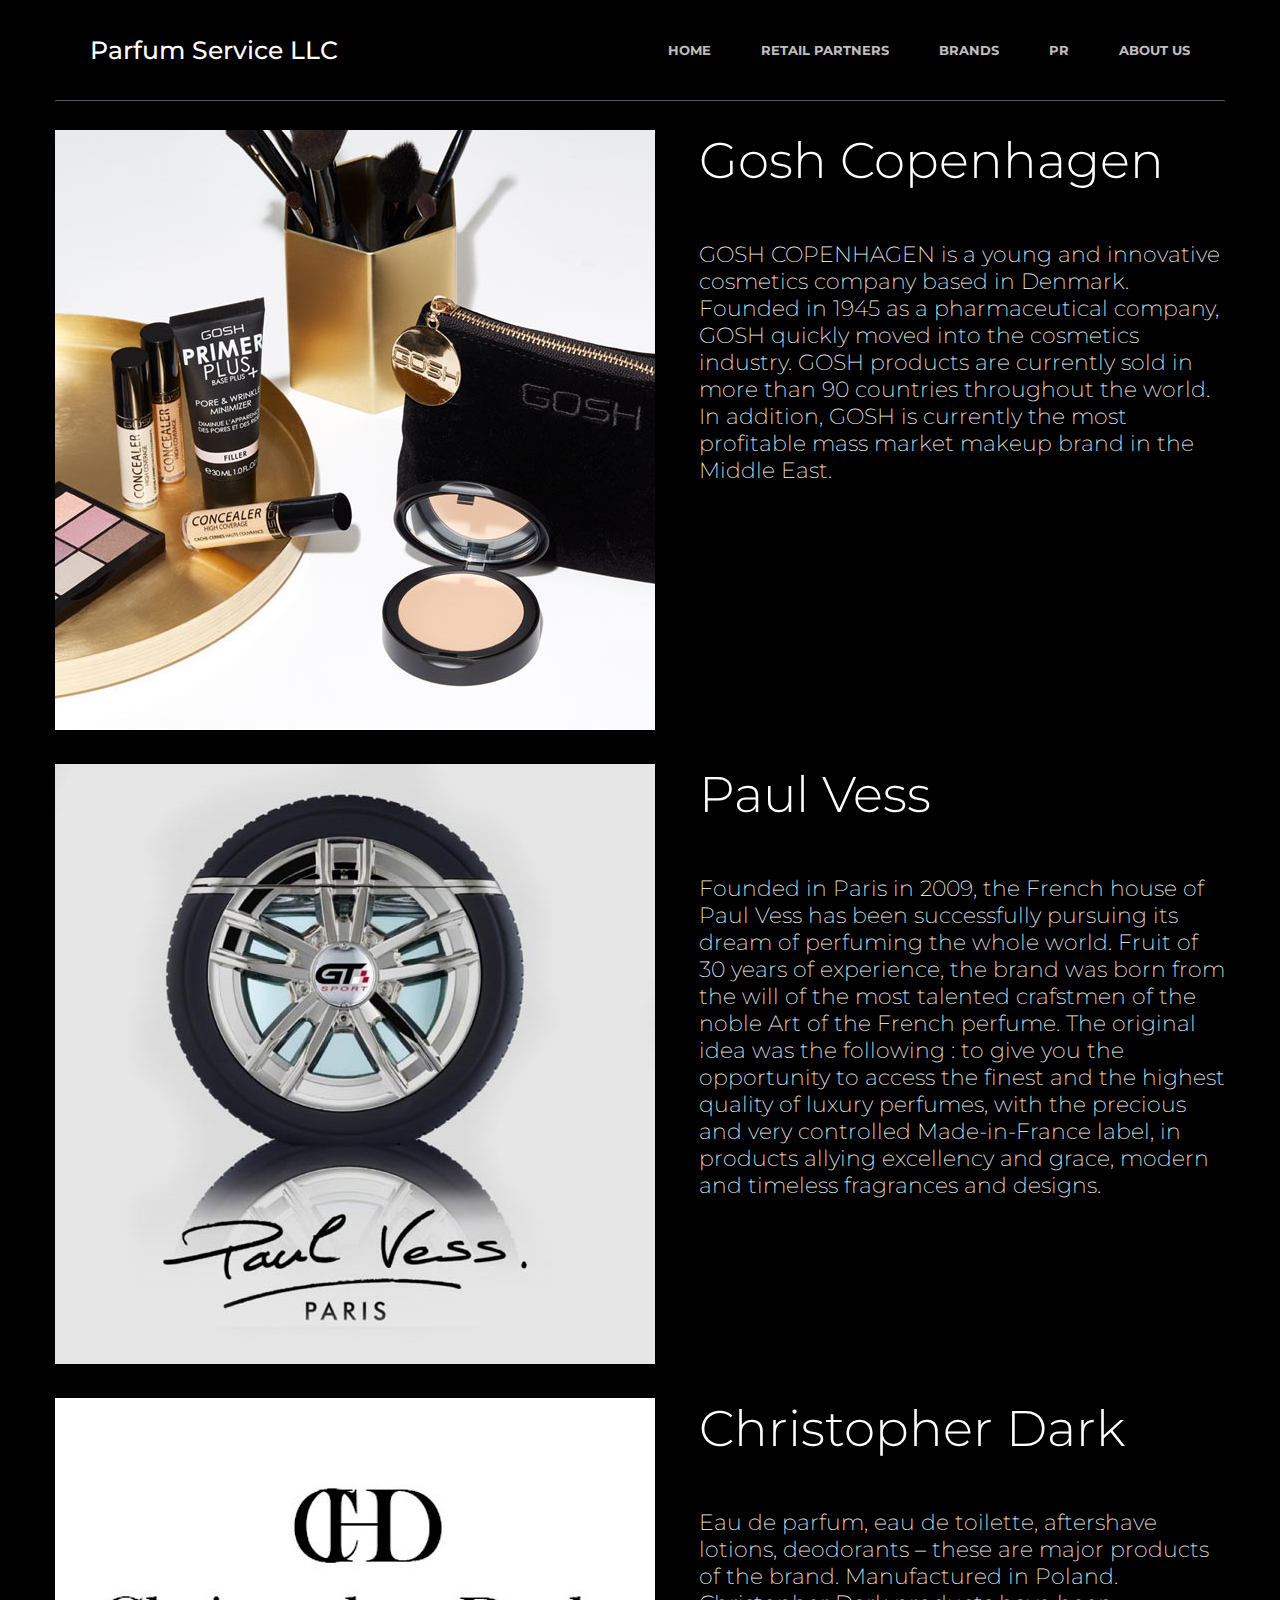
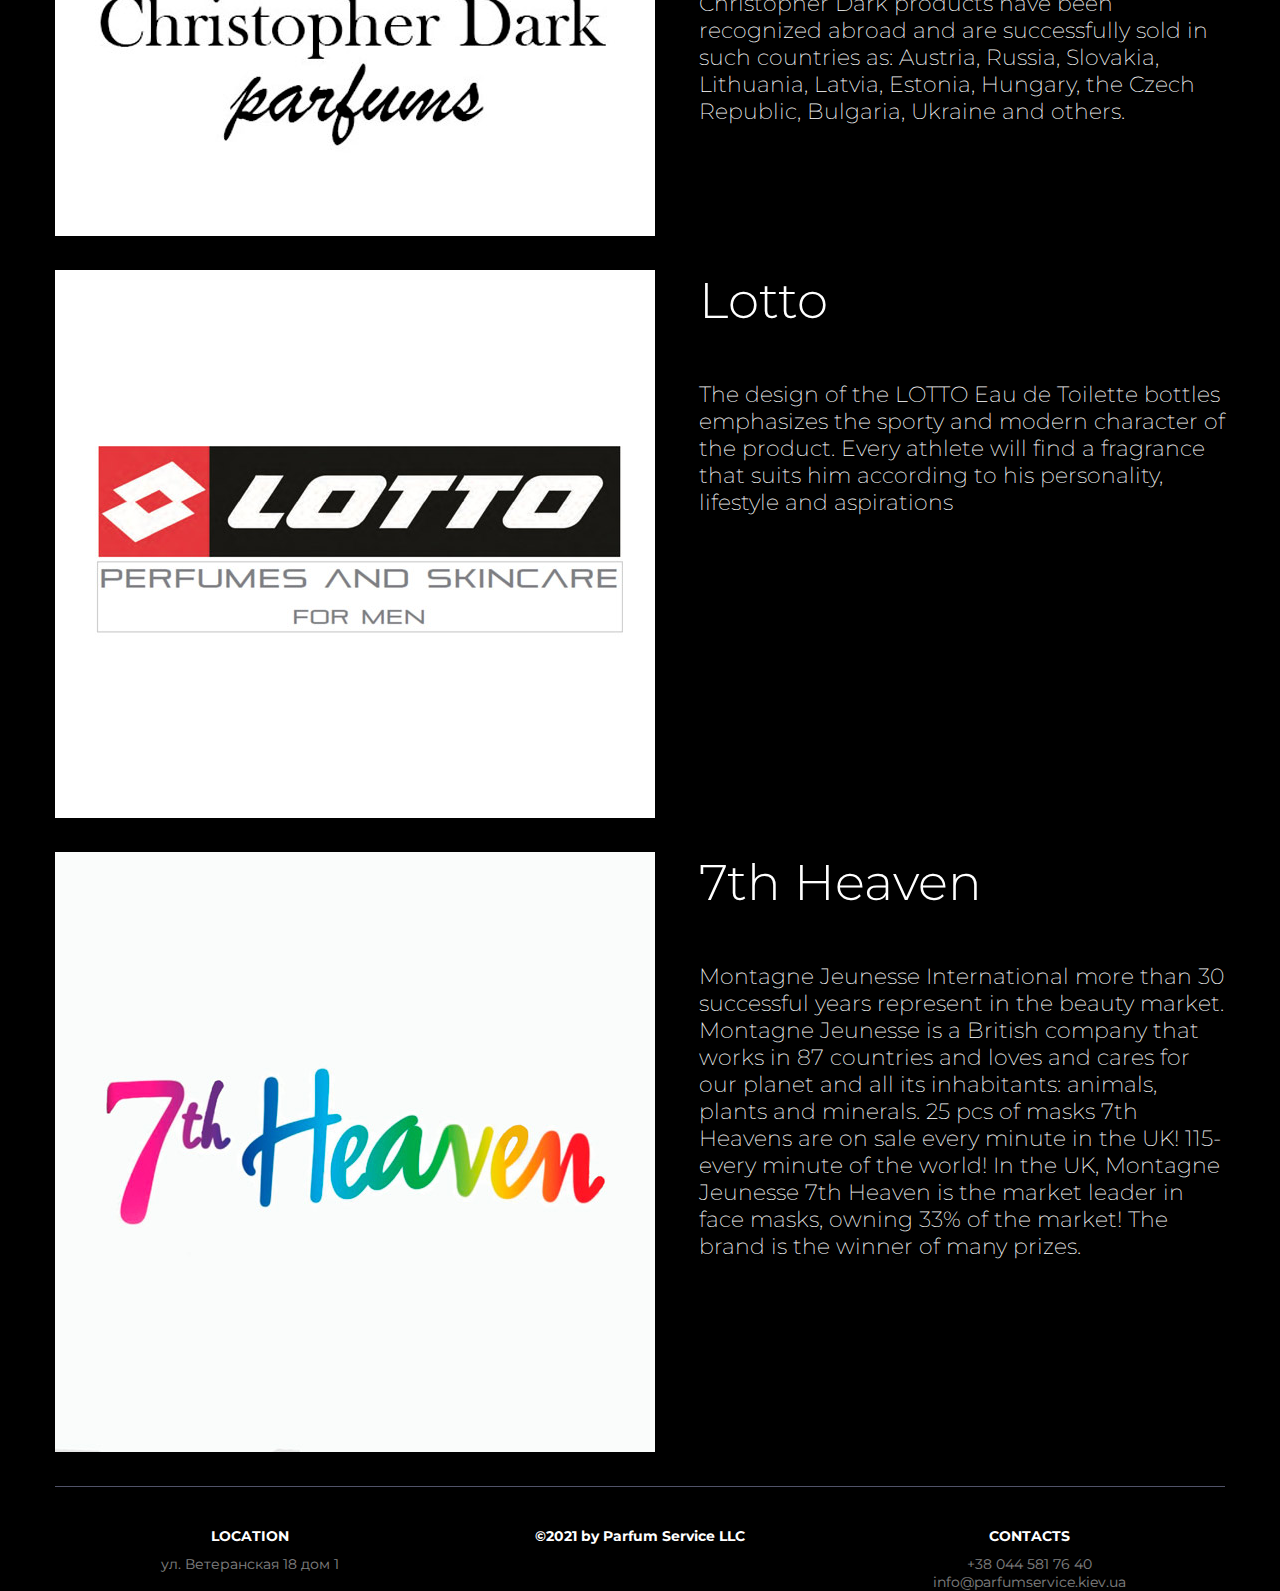
<file: brands.html>
<!DOCTYPE html>
<html lang="en">

<head>
    <meta charset="utf-8">
    <link rel="stylesheet" href="brands.css">
    <link href="https://fonts.googleapis.com/css2?family=Montserrat:wght@100;200;300;400;500;600;700&display=swap" rel="stylesheet">
    <title>Gosh</title>
</head>

<body>
    <header class="header">
        <div class="container">
            <div class="header__inner">
                <div class="header__logo">
                    <div class="logo">Parfum Service LLC</div>
                </div>
                <nav class="nav">
                    <a class="nav__link" href="D:\parfumservice-site\site — оригинал\index.html">Home</a>
                    <a class="nav__link" href="D:\parfumservice-site\site — оригинал\retail.html">Retail Partners</a>
                    <a class="nav__link" href="D:\parfumservice-site\site — оригинал\brands.html">Brands</a>
                    <a class="nav__link" href="D:\parfumservice-site\site — оригинал\pr.html">PR</a>
                    <a class="nav__link" href="D:\parfumservice-site\site — оригинал\about.html">About us</a>
                </nav>
            </div>
        </div>
    </header>
    <div class="intro">
        <div class="container">
            <div class="intro__inner">
                <div class="image">
                    <img src="brands/gosh.jpg" alt="gosh">
                </div>
                <div class="title">
                    <h1 class="name">Gosh Copenhagen</h1>
                    <div class="describe">GOSH COPENHAGEN is a young and innovative cosmetics company based in Denmark. Founded in 1945 as a pharmaceutical company, GOSH quickly moved into the cosmetics industry. GOSH products are currently sold in more than 90 countries throughout the world. In addition, GOSH is currently the most profitable mass market makeup brand in the Middle East.</div>
                </div>
                <div class="image">
                    <img src="brands/paulvess.jpg" alt="paulvess">
                </div>
                <div class="title">
                    <h1 class="name">Paul Vess</h1>
                    <div class="describe">Founded in Paris in 2009, the French house of Paul Vess has been successfully pursuing its dream of perfuming the whole world. Fruit of 30 years of experience, the brand was born from the will of the most talented crafstmen of the noble Art of the French perfume. The original idea was the following : to give you the opportunity to access the finest and the highest quality of luxury perfumes, with the precious and very controlled Made-in-France label, in products allying excellency and grace, modern and timeless fragrances and designs.</div>
                </div>
                <div class="image">
                    <img src="brands/christopherdark.jpg" alt="christdark">
                </div>
                <div class="title">
                    <h1 class="name">Christopher Dark</h1>
                    <div class="describe">Eau de parfum, eau de toilette, aftershave lotions, deodorants – these are major products of the brand. Manufactured in Poland. Christopher Dark products have been recognized abroad and are successfully sold in such countries as: Austria, Russia, Slovakia, Lithuania, Latvia, Estonia, Hungary, the Czech Republic, Bulgaria, Ukraine and others.</div>
                </div>
                    <div class="image">
                    <img src="brands/lotto.jpg" alt="lotto">
                </div>
                <div class="title">
                    <h1 class="name">Lotto</h1>
                    <div class="describe">The design of the LOTTO Eau de Toilette bottles emphasizes the sporty and modern character of the product.
Every athlete will find a fragrance that suits him according to his personality, lifestyle and aspirations</div>
                </div>
                                    <div class="image">
                    <img src="brands/7heaven.jpg" alt="7heaven">
                </div>
                <div class="title">
                    <h1 class="name">7th Heaven</h1>
                    <div class="describe">Montagne Jeunesse International more than 30 successful years represent in the beauty market. Montagne Jeunesse is a British company that works in 87 countries and loves and cares for our planet and all its inhabitants: animals, plants and minerals. 25 pcs of masks 7th Heavens are on sale every minute in the UK! 115-every minute of the world! In the UK, Montagne Jeunesse 7th Heaven is the market leader in face masks, owning 33% of the market! The brand is the winner of many prizes.</div>
                </div>
            </div>
        </div>



    </div> <!-- intro end-->
    
    
    <footer class="footer"> <!--footer-->

        <div class="container">

            <div class="footer__inner">
                <div class="footer_block">
                    <h4 class="footer__title">Location</h4>
                    <address class="footer__address">
                        <div>ул. Ветеранская 18 дом 1</div>
                    </address>
                </div>

                <div class="footer_block">
                    <h5 class="footer__logo">©2021 by Parfum Service LLC</h5>
                </div>

                <div class="footer_block">
                    <h4 class="footer__title">Contacts</h4>
                    <div class="footer__info">
                        <div class="info">+38 044 581 76 40</div>
                        <div class="info">info@parfumservice.kiev.ua</div>
                    </div>
                </div>

            </div>
            <!--/footer_inner/-->
        </div>
        <!--/container/-->
    </footer> <!--footer_end-->











</body>

</html>
</file>
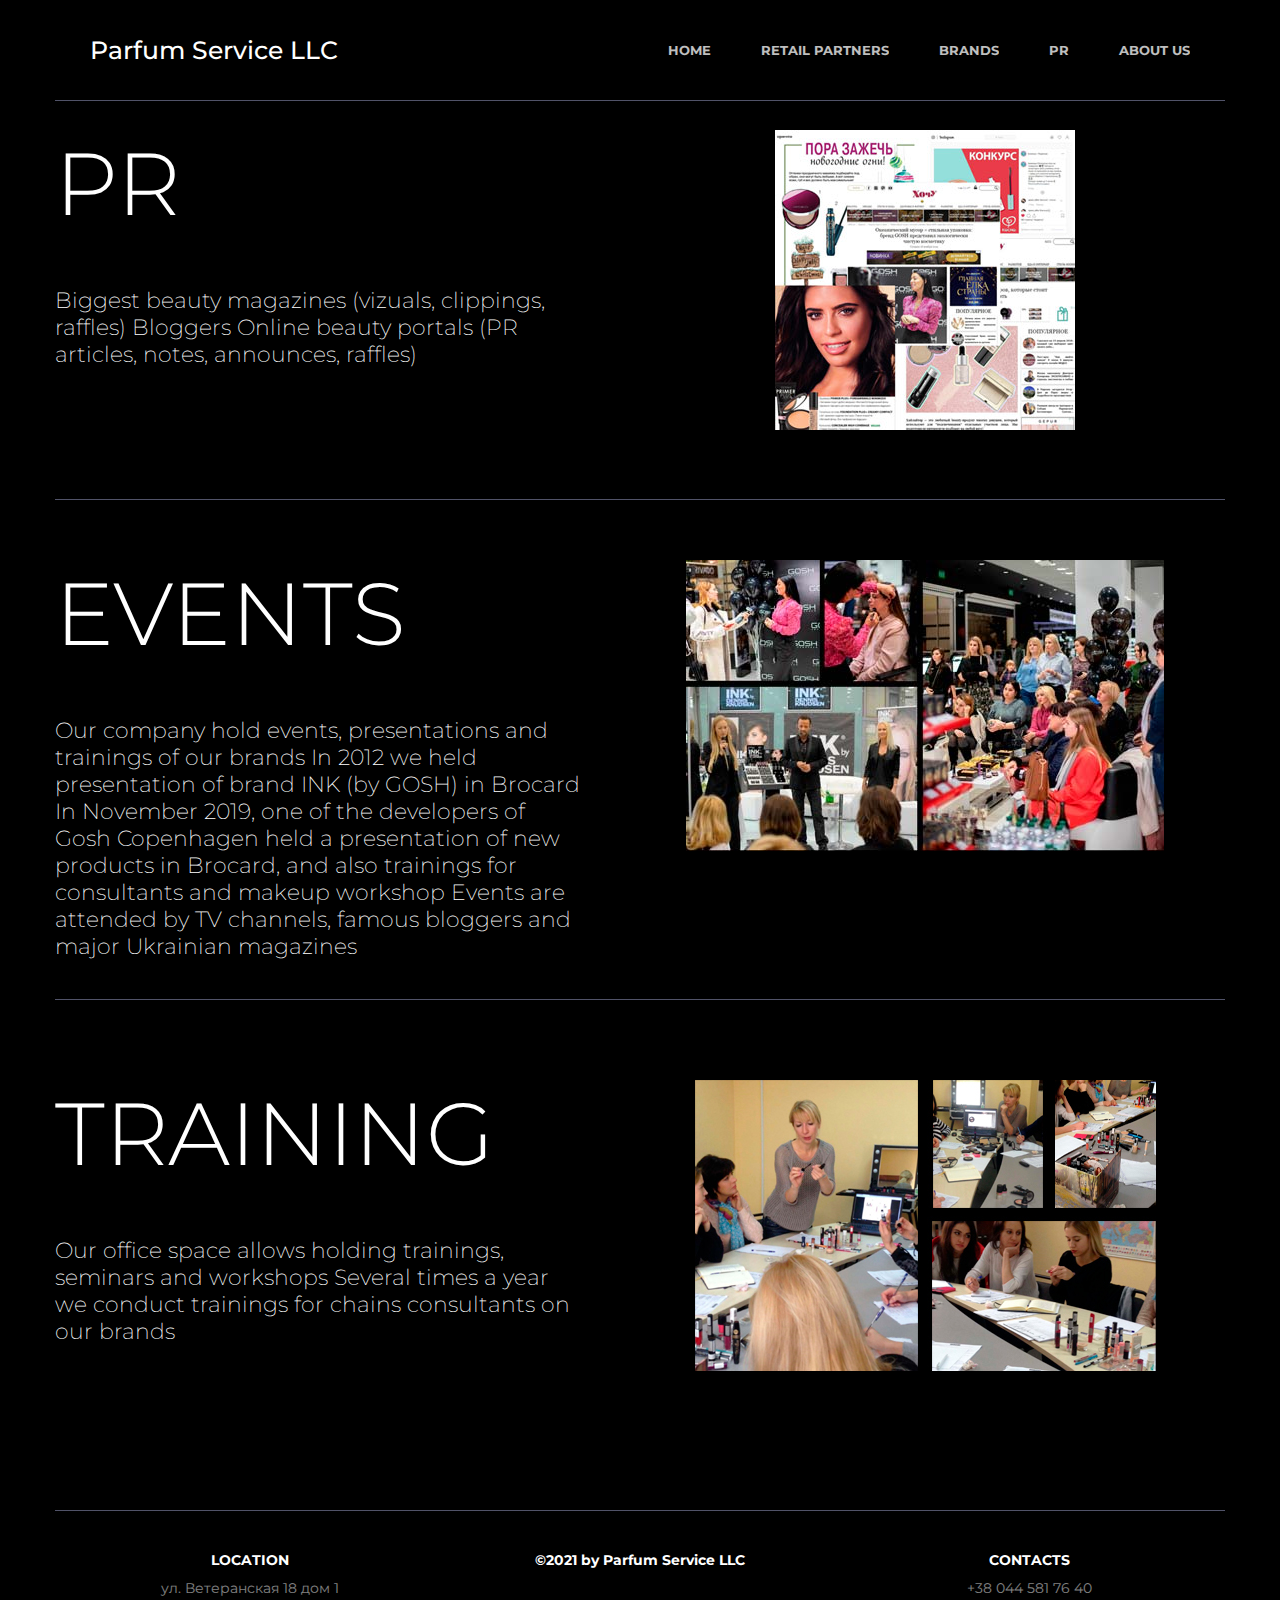
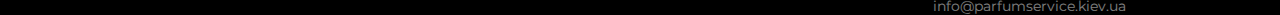
<file: pr.html>
<!DOCTYPE html>
<html lang="en">

<head>
    <meta charset="utf-8">
    <link rel="stylesheet" href="pr.css">
    <link href="https://fonts.googleapis.com/css2?family=Montserrat:wght@100;200;300;400;500;600;700&display=swap" rel="stylesheet">
    <title>Gosh</title>
</head>

<body>
    <header class="header">
        <div class="container">
            <div class="header__inner">
                <div class="header__logo">
                    <div class="logo">Parfum Service LLC</div>
                </div>
                <nav class="nav">
                    <a class="nav__link" href="C:\Users\sleo1\Desktop\site\index.html">Home</a>
                    <a class="nav__link" href="C:\Users\sleo1\Desktop\site\retail.html">Retail Partners</a>
                    <a class="nav__link" href="C:\Users\sleo1\Desktop\site\brands.html">Brands</a>
                    <a class="nav__link" href="C:\Users\sleo1\Desktop\site\pr.html">PR</a>
                    <a class="nav__link" href="C:\Users\sleo1\Desktop\site\about.html">About us</a>
                </nav>
            </div>
        </div>
    </header>
    <div class="intro">
        <div class="container">
            <div class="intro__inner">
               <div class="pr">
                <div class="image">
                    <img src="pr/pr-1.jpg" alt="pr-1">
                </div>
                <div class="title">
                    <h1 class="name">PR</h1>
                    <div class="describe">Biggest beauty magazines (vizuals, clippings, raffles) Bloggers
Online beauty portals (PR articles, notes, announces, raffles)</div>
                </div></div>
                <div class="events">
                   <div class="image">
                    <img src="pr/events.jpg" alt="events">
                </div>
                <div class="title">
                    <h1 class="name">EVENTS</h1>
                    <div class="describe">Our company hold events, presentations and trainings of our brands
In 2012 we held presentation of brand INK (by GOSH) in Brocard
In November 2019, one of the developers of Gosh Copenhagen held a presentation of new products in Brocard, and also trainings for consultants and makeup workshop
Events are attended by TV channels, famous bloggers and major Ukrainian magazines</div>
                </div></div>
                <div class="training">
                <div class="image">
                    <img src="pr/training.jpg" alt="training">
                </div>
                <div class="title">
                    <h1 class="name">TRAINING</h1>
                    <div class="describe">Our office space allows holding trainings, seminars and workshops 
Several times a year we conduct trainings for chains consultants on our brands</div>
                </div></div>
            </div>
        </div>



    </div> <!-- intro end-->
    
    
    <footer class="footer"> <!--footer-->

        <div class="container">

            <div class="footer__inner">
                <div class="footer_block">
                    <h4 class="footer__title">Location</h4>
                    <address class="footer__address">
                        <div>ул. Ветеранская 18 дом 1</div>
                    </address>
                </div>

                <div class="footer_block">
                    <h5 class="footer__logo">©2021 by Parfum Service LLC</h5>
                </div>

                <div class="footer_block">
                    <h4 class="footer__title">Contacts</h4>
                    <div class="footer__info">
                        <div class="info">+38 044 581 76 40</div>
                        <div class="info">info@parfumservice.kiev.ua</div>
                    </div>
                </div>

            </div>
            <!--/footer_inner/-->
        </div>
        <!--/container/-->
    </footer> <!--footer_end-->











</body>

</html>
</file>
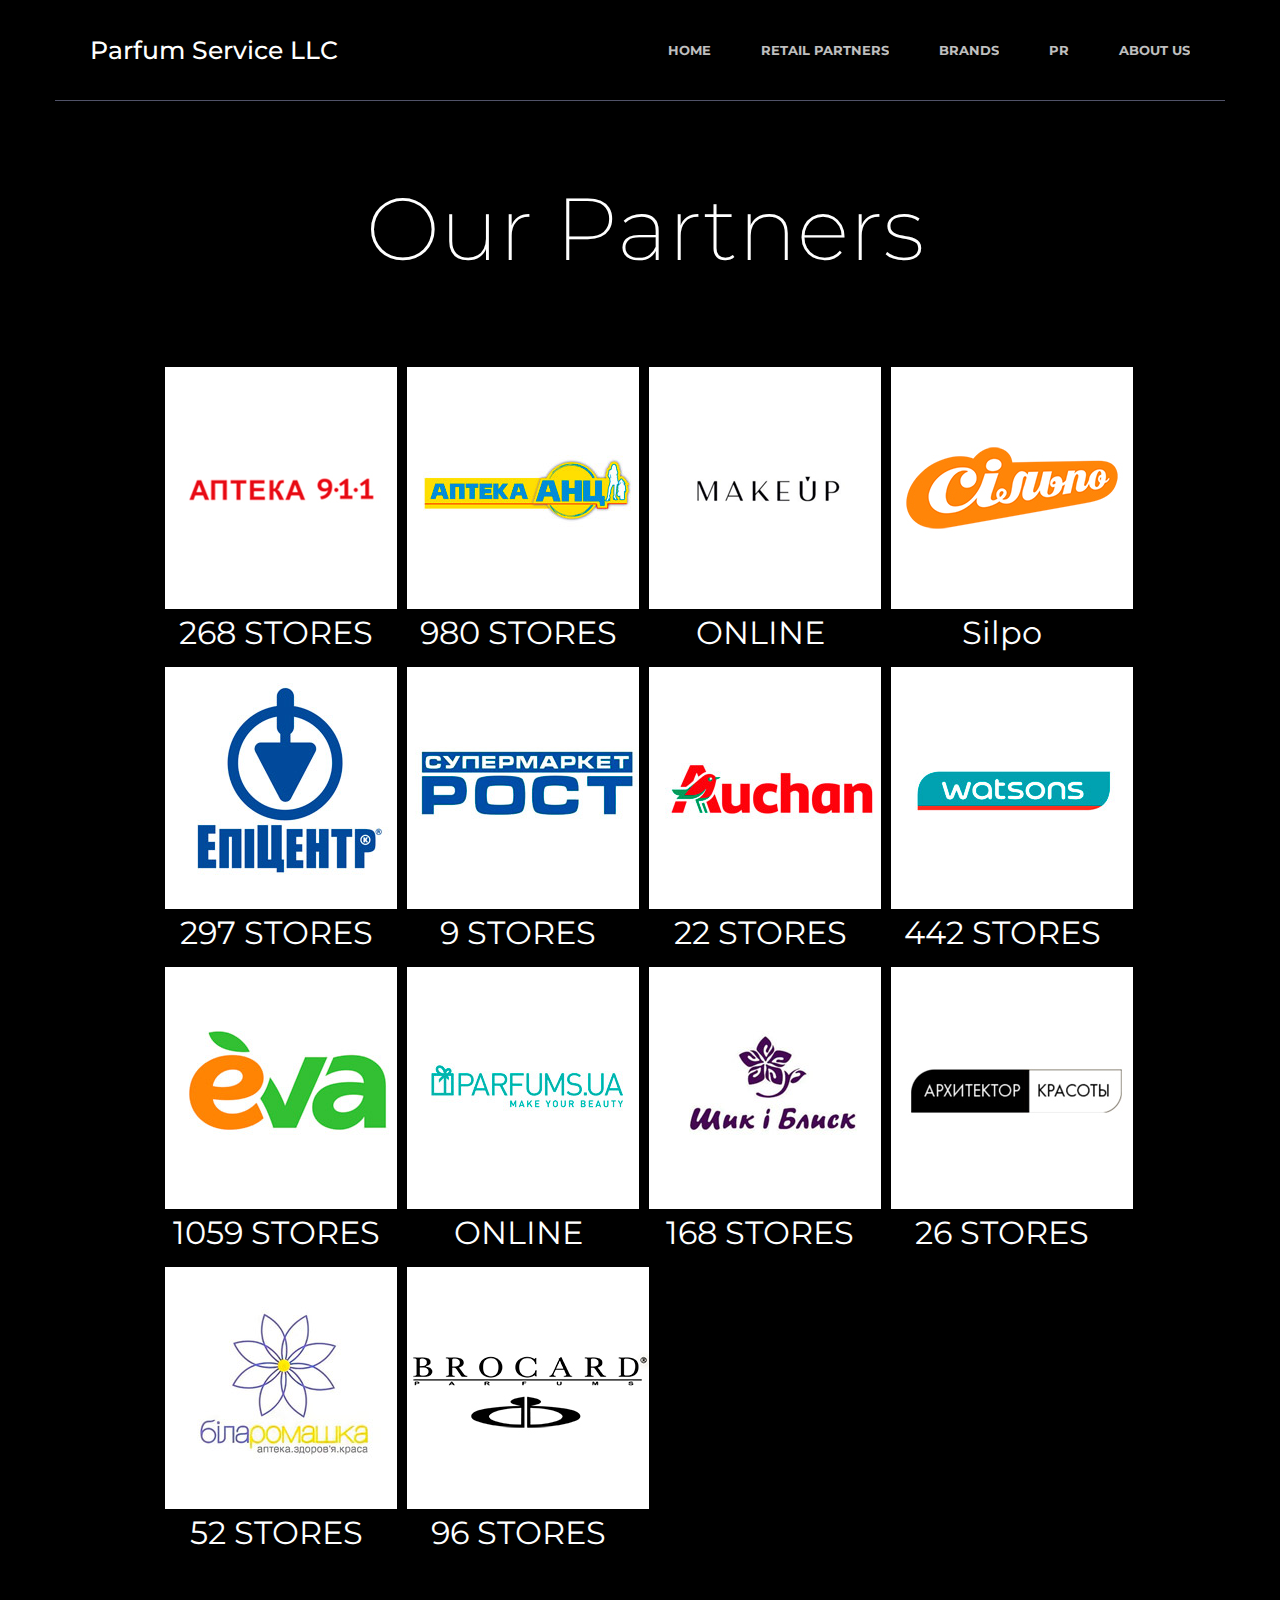
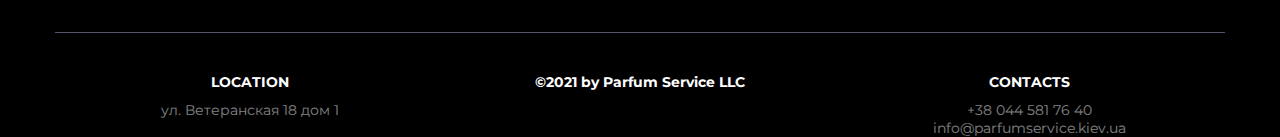
<file: retail.html>
<!doctype html>
<html>

<head>
    <meta charset="utf-8">
    <link rel="stylesheet" href="retail.css">
    <link href="https://fonts.googleapis.com/css2?family=Montserrat:wght@100;200;300;400;500;600;700&display=swap" rel="stylesheet">
    <title>Gosh</title>
</head>

<body>


    <header class="header">
        <div class="container">
            <div class="header__inner">
                <div class="header__logo">
                    <div class="logo">Parfum Service LLC</div>
                </div>
                <nav class="nav">
                    <a class="nav__link" href="D:\parfumservice-site\site — оригинал\index.html">Home</a>
                    <a class="nav__link" href="D:\parfumservice-site\site — оригинал\retail.html">Retail Partners</a>
                    <a class="nav__link" href="D:\parfumservice-site\site — оригинал\brands.html">Brands</a>
                    <a class="nav__link" href="D:\parfumservice-site\site — оригинал\pr.html">PR</a>
                    <a class="nav__link" href="D:\parfumservice-site\site — оригинал\about.html">About us</a>
                </nav>
            </div>
        </div>
    </header>

    <div class="intro">
        <div class="container">
            <div class="intro__inner">
                <div class="title">Our Partners</div>
                <div class="wrapper">
                    <div class="box">
                        <div class="box_img"><img src="retail/apteka911.jpg" alt="apteka911"></div>
                        <div>
                            <h1 class="box__text">268 STORES</h1>
                        </div>
                    </div>
                    <!--box1-->
                    <div class="box">
                        <div class="box_img"><img src="retail/aptekaanc.jpg" alt="aptekaanc"></div>
                        <div>
                            <h1 class="box__text">980 STORES</h1>
                        </div>
                    </div>
                    <!--box2-->
                    <div class="box">
                        <div class="box_img"><img src="retail/makeup.jpg" alt="makeup"></div>
                        <div>
                            <h1 class="box__text">ONLINE</h1>
                        </div>
                    </div>
                    <!--box3-->
                    <div class="box">
                        <div class="box_img"><img src="retail/silpo.jpg" alt="silpo"></div>
                        <div>
                            <h1 class="box__text">Silpo</h1>
                        </div>
                    </div>
                    <!--box4-->
                    <div class="box">
                        <div class="box_img"><img src="retail/epicentr.jpg" alt="epicentr"></div>
                        <div>
                            <h1 class="box__text">297 STORES</h1>
                        </div>
                    </div>
                    <!--box5-->
                    <div class="box">
                        <div class="box_img"><img src="retail/rost-min.jpg" alt="rost"></div>
                        <div>
                            <h1 class="box__text">9 STORES</h1>
                        </div>
                    </div>
                    <!--box6-->
                    <div class="box">
                        <div class="box_img"><img src="retail/auchan.jpg" alt="auchan"></div>
                        <div>
                            <h1 class="box__text">22 STORES</h1>
                        </div>
                    </div>
                    <!--box7-->
                    <div class="box">
                        <div class="box_img"><img src="retail/watsons.jpg" alt="watsons"></div>
                        <div>
                            <h1 class="box__text">442 STORES</h1>
                        </div>
                    </div>
                    <!--box8-->
                    <div class="box">
                        <div class="box_img"><img src="retail/eva.jpg" alt="eva"></div>
                        <div>
                            <h1 class="box__text">1059 STORES</h1>
                        </div>
                    </div>
                    <!--box9-->
                    <div class="box">
                        <div class="box_img"><img src="retail/parfumsua.jpg" alt="parfums"></div>
                        <div>
                            <h1 class="box__text">ONLINE</h1>
                        </div>
                    </div>
                    <!--box10-->
                    <div class="box">
                        <div class="box_img"><img src="retail/shik_blesk.jpg" alt="shik"></div>
                        <div>
                            <h1 class="box__text">168 STORES</h1>
                        </div>
                    </div>
                    <!--box11-->
                    <div class="box">
                        <div class="box_img"><img src="retail/archikrasotu.jpg" alt="architectorkra"></div>
                        <div>
                            <h1 class="box__text">26 STORES</h1>
                        </div>
                    </div>
                    <!--box12-->
                    <div class="box">
                        <div class="box_img"><img src="retail/bilaromashka.jpg" alt="bilaromashka"></div>
                        <div>
                            <h1 class="box__text">52 STORES</h1>
                        </div>
                    </div>
                    <!--box13-->
                    <div class="box">
                        <div class="box_img"><img src="retail/brocard.jpg" alt="brocard"></div>
                        <div>
                            <h1 class="box__text">96 STORES</h1>
                        </div>
                    </div>
                    <!--box13-->
                </div>
            </div>
        </div>
    </div>

    <footer class="footer">

        <div class="container">

            <div class="footer__inner">
                <div class="footer_block">
                    <h4 class="footer__title">Location</h4>
                    <address class="footer__address">
                        <div>ул. Ветеранская 18 дом 1</div>
                    </address>
                </div>

                <div class="footer_block">
                    <h5 class="footer__logo">©2021 by Parfum Service LLC</h5>
                </div>

                <div class="footer_block">
                    <h4 class="footer__title">Contacts</h4>
                    <div class="footer__info">
                        <div class="info">+38 044 581 76 40</div>
                        <div class="info">info@parfumservice.kiev.ua</div>
                    </div>
                </div>

            </div>
            <!--/footer_inner/-->
        </div>
        <!--/container/-->
    </footer>

</body>




</html>
</file>
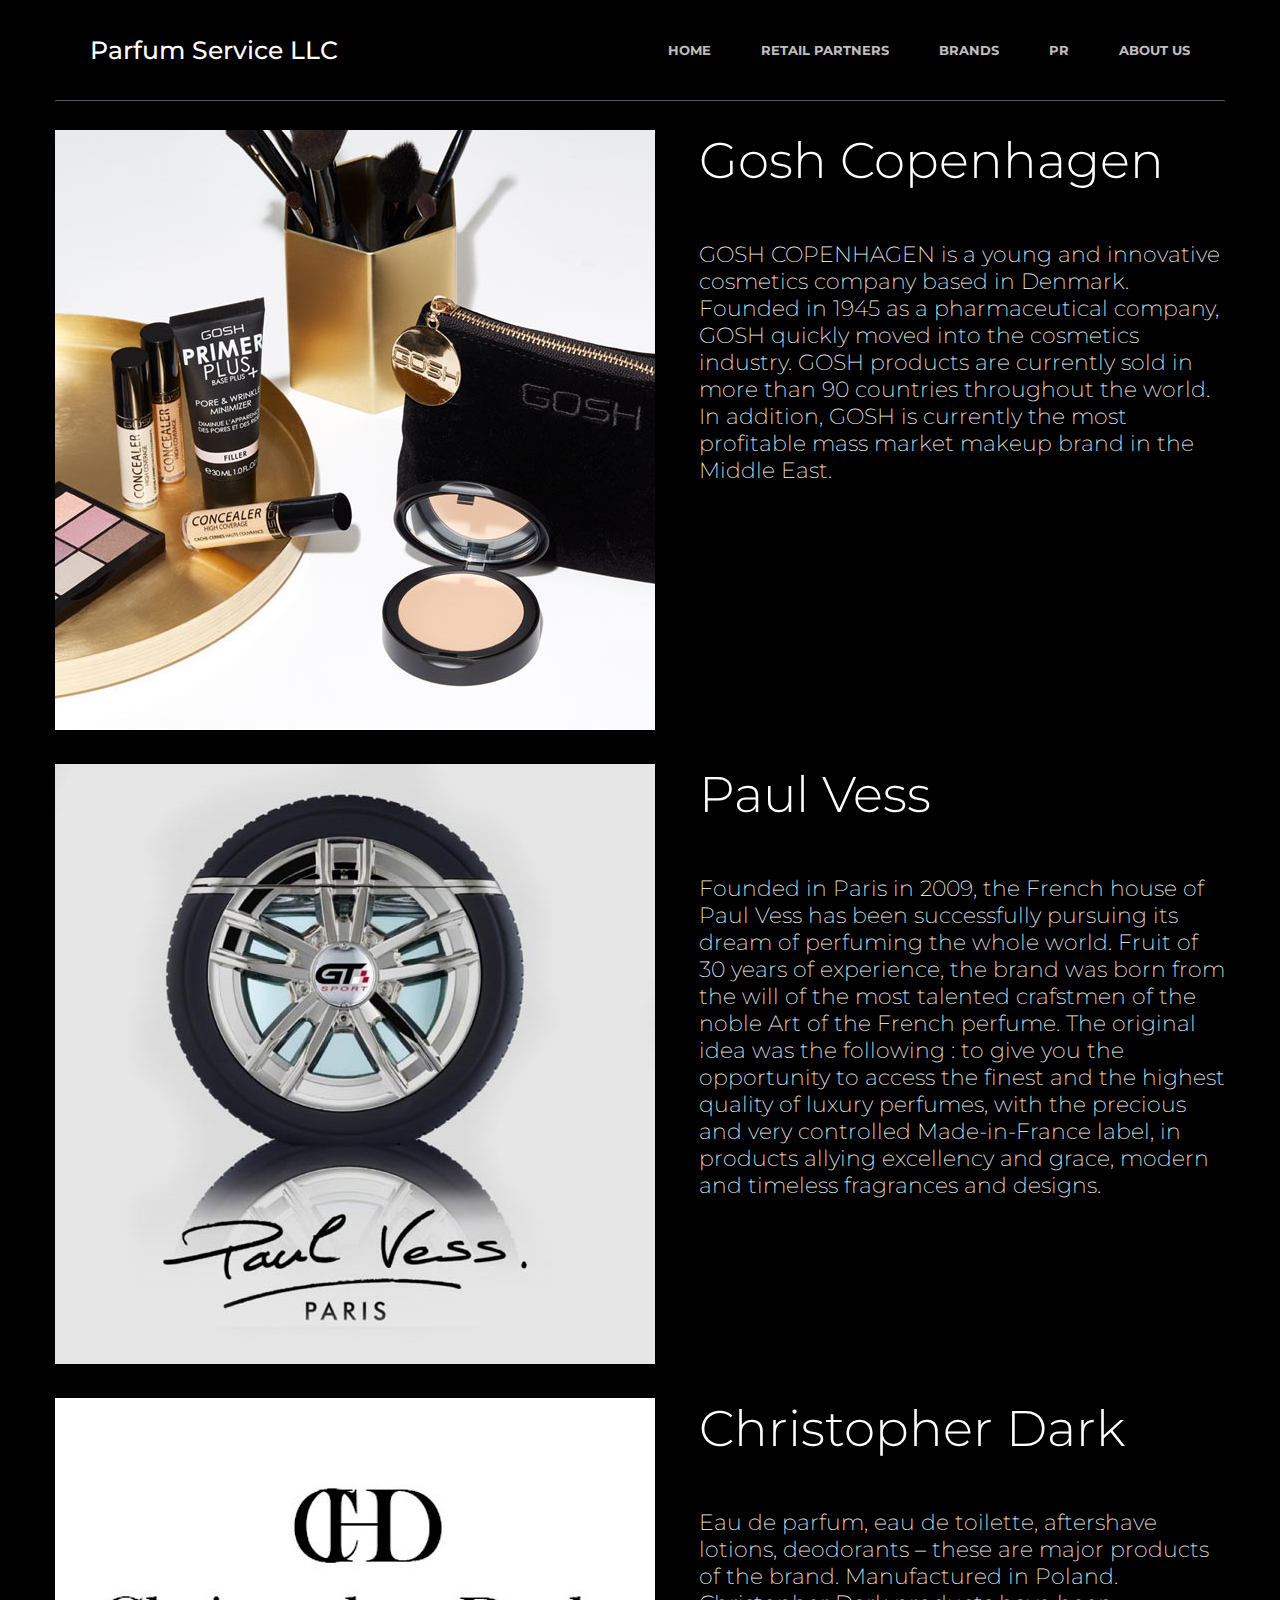
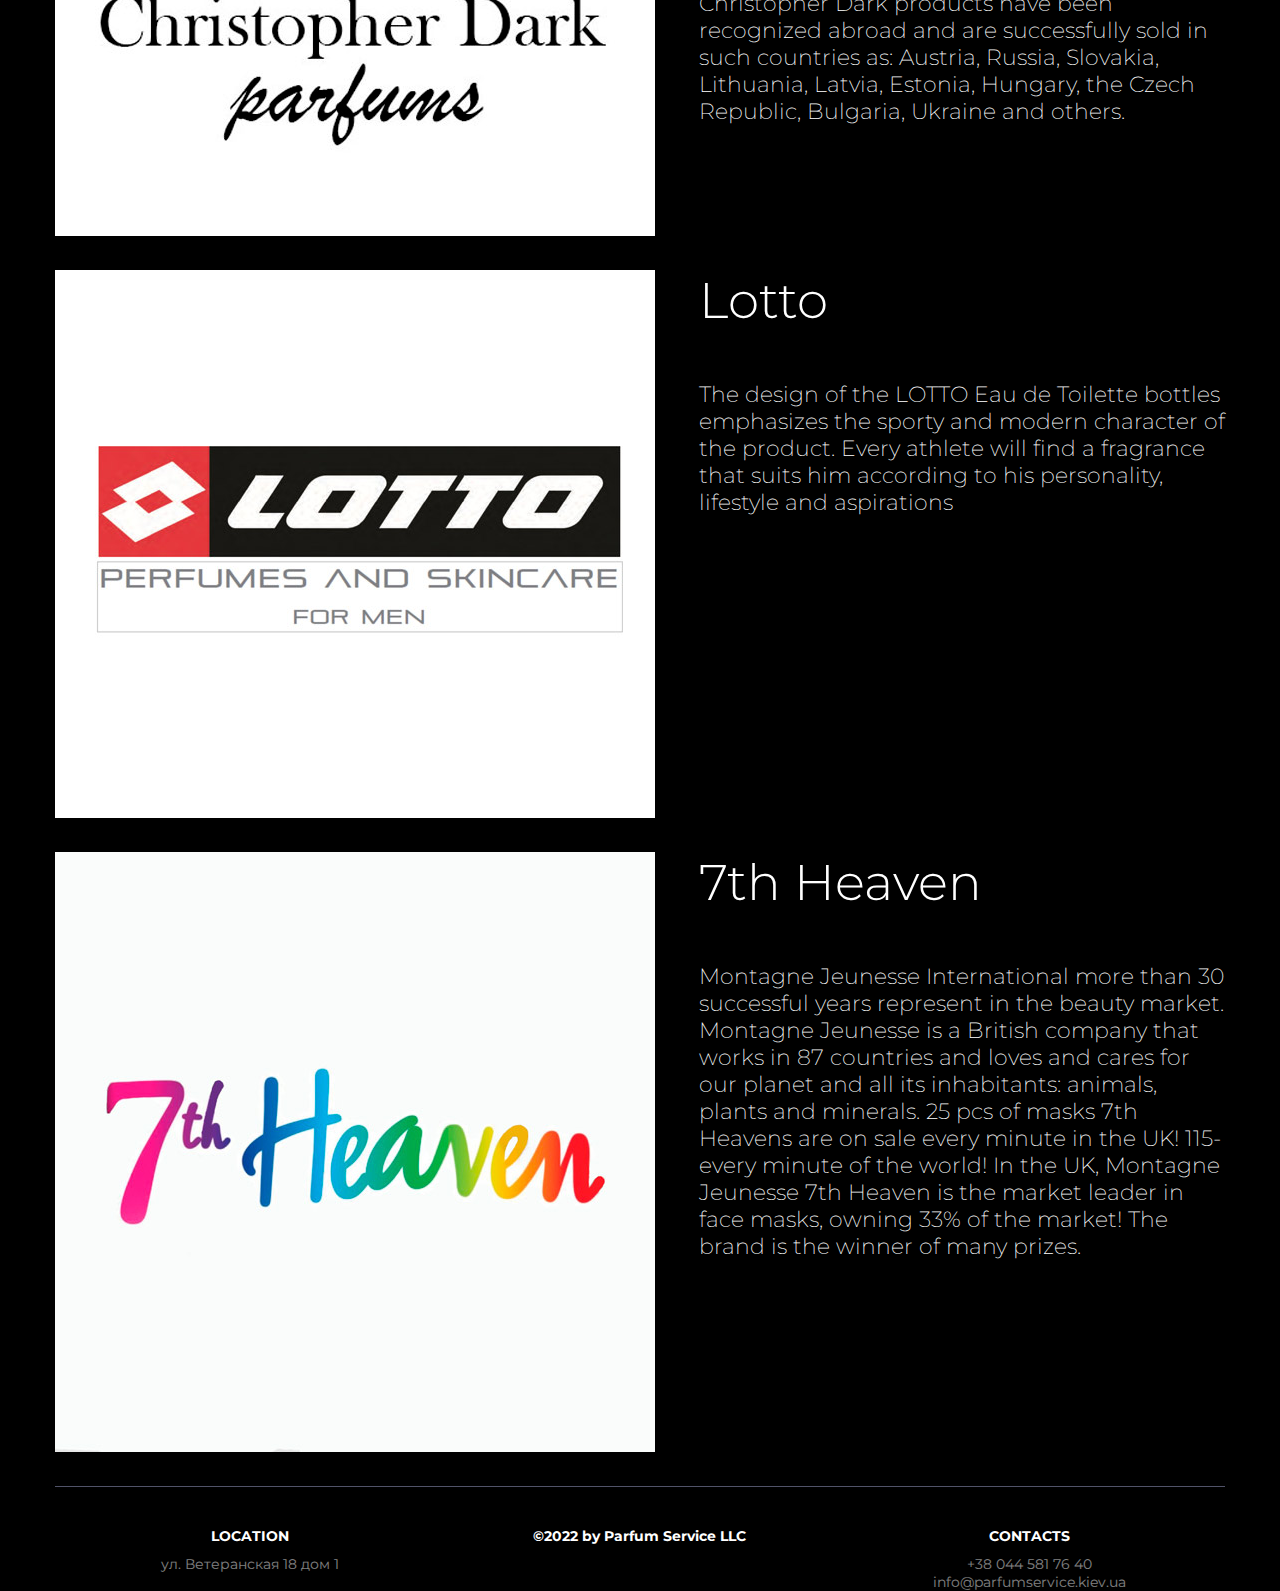
<file: brands/brands.html>
<!DOCTYPE html>
<html lang="en">

<head>
    <meta charset="utf-8">
    <link rel="stylesheet" href="brands.css">
    <link href="https://fonts.googleapis.com/css2?family=Montserrat:wght@100;200;300;400;500;600;700&display=swap" rel="stylesheet">
    <title>Gosh</title>
</head>

<body>
    <header class="header">
        <div class="container">
            <div class="header__inner">
                <div class="header__logo">
                    <div class="logo">Parfum Service LLC</div>
                </div>
                <nav class="nav">
                    <a class="nav__link" href="..\index.html">Home</a>
                    <a class="nav__link" href="..\retail\retail.html">Retail Partners</a>
                    <a class="nav__link" href="..\brands\brands.html">Brands</a>
                    <a class="nav__link" href="..\pr\pr.html">PR</a>
                    <a class="nav__link" href="..\about.html">About us</a>
                </nav>
            </div>
        </div>
    </header>
    <div class="intro">
        <div class="container">
            <div class="intro__inner">
                <div class="image">
                    <img src="../brands/gosh.jpg" alt="gosh">
                </div>
                <div class="title">
                    <h1 class="name">Gosh Copenhagen</h1>
                    <div class="describe">GOSH COPENHAGEN is a young and innovative cosmetics company based in Denmark. Founded in 1945 as a pharmaceutical company, GOSH quickly moved into the cosmetics industry. GOSH products are currently sold in more than 90 countries throughout the world. In addition, GOSH is currently the most profitable mass market makeup brand in the Middle East.</div>
                </div>
                <div class="image">
                    <img src="../brands/paulvess.jpg" alt="paulvess">
                </div>
                <div class="title">
                    <h1 class="name">Paul Vess</h1>
                    <div class="describe">Founded in Paris in 2009, the French house of Paul Vess has been successfully pursuing its dream of perfuming the whole world. Fruit of 30 years of experience, the brand was born from the will of the most talented crafstmen of the noble Art of the French perfume. The original idea was the following : to give you the opportunity to access the finest and the highest quality of luxury perfumes, with the precious and very controlled Made-in-France label, in products allying excellency and grace, modern and timeless fragrances and designs.</div>
                </div>
                <div class="image">
                    <img src="../brands/christopherdark.jpg" alt="christdark">
                </div>
                <div class="title">
                    <h1 class="name">Christopher Dark</h1>
                    <div class="describe">Eau de parfum, eau de toilette, aftershave lotions, deodorants – these are major products of the brand. Manufactured in Poland. Christopher Dark products have been recognized abroad and are successfully sold in such countries as: Austria, Russia, Slovakia, Lithuania, Latvia, Estonia, Hungary, the Czech Republic, Bulgaria, Ukraine and others.</div>
                </div>
                    <div class="image">
                    <img src="../brands/lotto.jpg" alt="lotto">
                </div>
                <div class="title">
                    <h1 class="name">Lotto</h1>
                    <div class="describe">The design of the LOTTO Eau de Toilette bottles emphasizes the sporty and modern character of the product.
Every athlete will find a fragrance that suits him according to his personality, lifestyle and aspirations</div>
                </div>
                                    <div class="image">
                    <img src="../brands/7heaven.jpg" alt="7heaven">
                </div>
                <div class="title">
                    <h1 class="name">7th Heaven</h1>
                    <div class="describe">Montagne Jeunesse International more than 30 successful years represent in the beauty market. Montagne Jeunesse is a British company that works in 87 countries and loves and cares for our planet and all its inhabitants: animals, plants and minerals. 25 pcs of masks 7th Heavens are on sale every minute in the UK! 115-every minute of the world! In the UK, Montagne Jeunesse 7th Heaven is the market leader in face masks, owning 33% of the market! The brand is the winner of many prizes.</div>
                </div>
            </div>
        </div>



    </div> <!-- intro end-->
    
    
    <footer class="footer"> <!--footer-->

        <div class="container">

            <div class="footer__inner">
                <div class="footer_block">
                    <h4 class="footer__title">Location</h4>
                    <address class="footer__address">
                        <div>ул. Ветеранская 18 дом 1</div>
                    </address>
                </div>

                <div class="footer_block">
                    <h5 class="footer__logo">©2022 by Parfum Service LLC</h5>
                </div>

                <div class="footer_block">
                    <h4 class="footer__title">Contacts</h4>
                    <div class="footer__info">
                        <div class="info">+38 044 581 76 40</div>
                        <div class="info">info@parfumservice.kiev.ua</div>
                    </div>
                </div>

            </div>
            <!--/footer_inner/-->
        </div>
        <!--/container/-->
    </footer> <!--footer_end-->











</body>

</html>
</file>
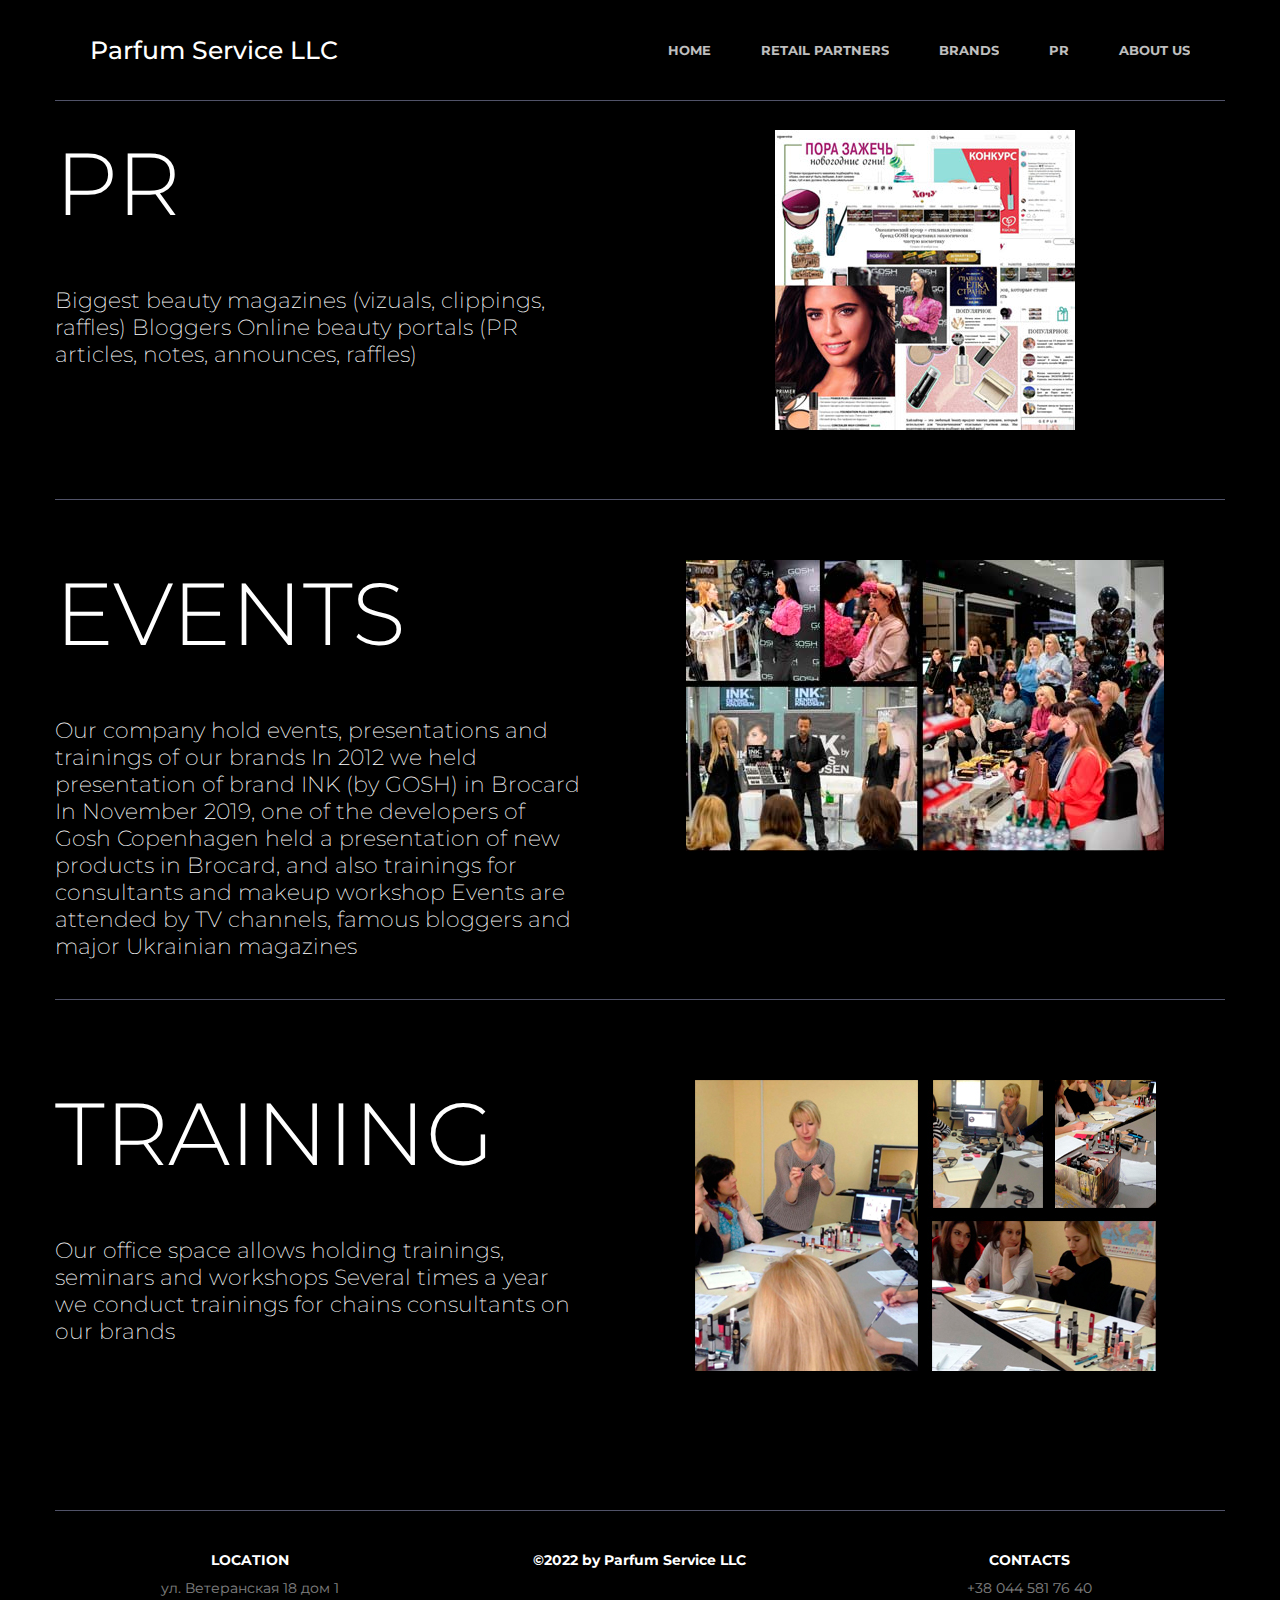
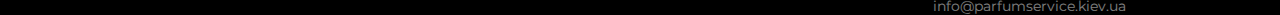
<file: pr/pr.html>
<!DOCTYPE html>
<html lang="en">

<head>
    <meta charset="utf-8">
    <link rel="stylesheet" href="pr.css">
    <link href="https://fonts.googleapis.com/css2?family=Montserrat:wght@100;200;300;400;500;600;700&display=swap" rel="stylesheet">
    <title>Gosh</title>
</head>

<body>
    <header class="header">
        <div class="container">
            <div class="header__inner">
                <div class="header__logo">
                    <div class="logo">Parfum Service LLC</div>
                </div>
                <nav class="nav">
                    <a class="nav__link" href="..\index.html">Home</a>
                    <a class="nav__link" href="..\retail\retail.html">Retail Partners</a>
                    <a class="nav__link" href="..\brands\brands.html">Brands</a>
                    <a class="nav__link" href="..\pr\pr.html">PR</a>
                    <a class="nav__link" href="..\about.html">About us</a>
                </nav>
            </div>
        </div>
    </header>
    <div class="intro">
        <div class="container">
            <div class="intro__inner">
               <div class="pr">
                <div class="image">
                    <img src="../pr/pr-1.jpg" alt="pr-1">
                </div>
                <div class="title">
                    <h1 class="name">PR</h1>
                    <div class="describe">Biggest beauty magazines (vizuals, clippings, raffles) Bloggers
Online beauty portals (PR articles, notes, announces, raffles)</div>
                </div></div>
                <div class="events">
                   <div class="image">
                    <img src="../pr/events.jpg" alt="events">
                </div>
                <div class="title">
                    <h1 class="name">EVENTS</h1>
                    <div class="describe">Our company hold events, presentations and trainings of our brands
In 2012 we held presentation of brand INK (by GOSH) in Brocard
In November 2019, one of the developers of Gosh Copenhagen held a presentation of new products in Brocard, and also trainings for consultants and makeup workshop
Events are attended by TV channels, famous bloggers and major Ukrainian magazines</div>
                </div></div>
                <div class="training">
                <div class="image">
                    <img src="../pr/training.jpg" alt="training">
                </div>
                <div class="title">
                    <h1 class="name">TRAINING</h1>
                    <div class="describe">Our office space allows holding trainings, seminars and workshops 
Several times a year we conduct trainings for chains consultants on our brands</div>
                </div></div>
            </div>
        </div>



    </div> <!-- intro end-->
    
    
    <footer class="footer"> <!--footer-->

        <div class="container">

            <div class="footer__inner">
                <div class="footer_block">
                    <h4 class="footer__title">Location</h4>
                    <address class="footer__address">
                        <div>ул. Ветеранская 18 дом 1</div>
                    </address>
                </div>

                <div class="footer_block">
                    <h5 class="footer__logo">©2022 by Parfum Service LLC</h5>
                </div>

                <div class="footer_block">
                    <h4 class="footer__title">Contacts</h4>
                    <div class="footer__info">
                        <div class="info">+38 044 581 76 40</div>
                        <div class="info">info@parfumservice.kiev.ua</div>
                    </div>
                </div>

            </div>
            <!--/footer_inner/-->
        </div>
        <!--/container/-->
    </footer> <!--footer_end-->











</body>

</html>
</file>
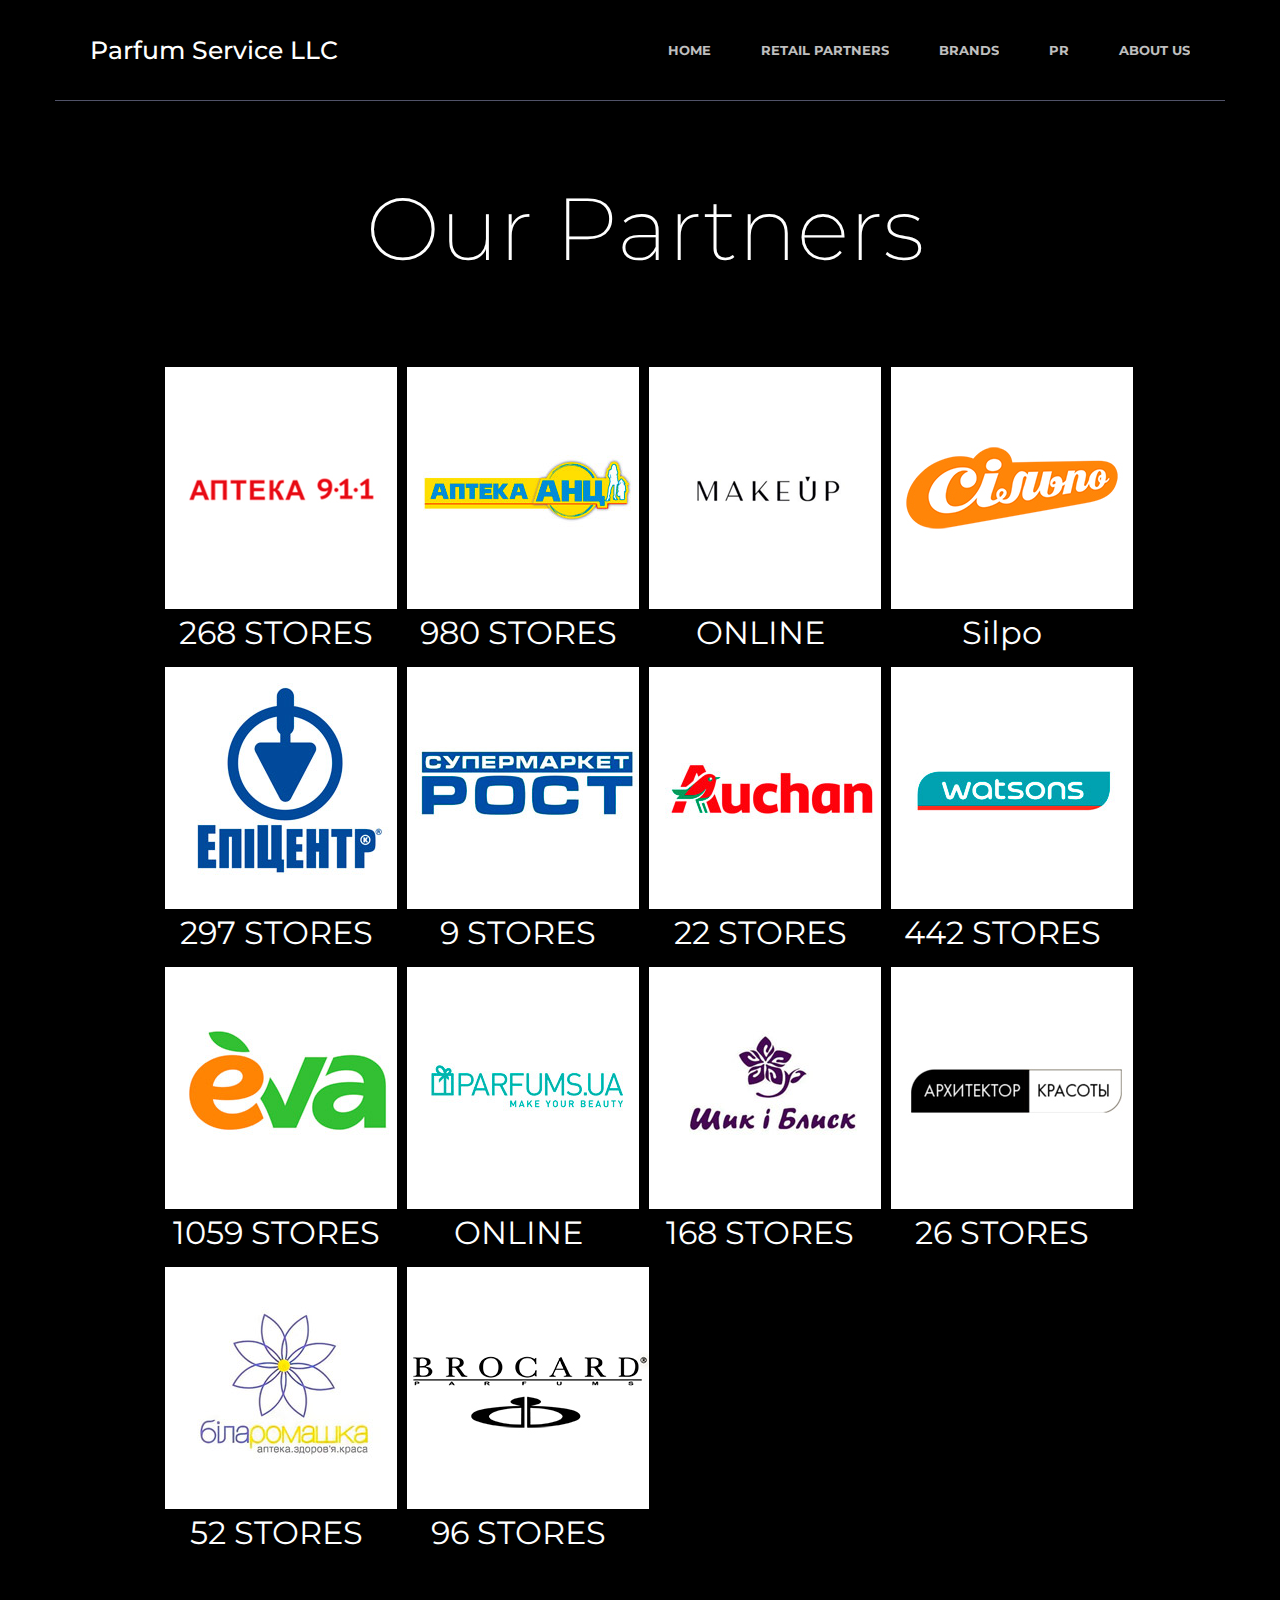
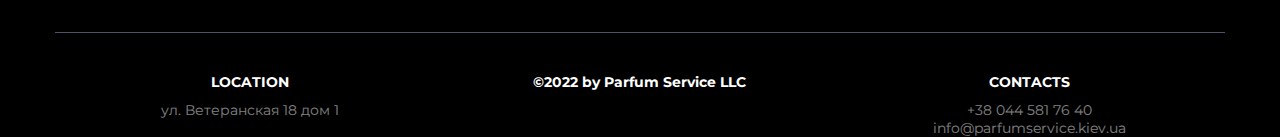
<file: retail/retail.html>
<!doctype html>
<html>

<head>
    <meta charset="utf-8">
    <link rel="stylesheet" href="retail.css">
    <link href="https://fonts.googleapis.com/css2?family=Montserrat:wght@100;200;300;400;500;600;700&display=swap" rel="stylesheet">
    <title>Gosh</title>
</head>

<body>


    <header class="header">
        <div class="container">
            <div class="header__inner">
                <div class="header__logo">
                    <div class="logo">Parfum Service LLC</div>
                </div>
                <nav class="nav">
                    <a class="nav__link" href="..\index.html">Home</a>
                    <a class="nav__link" href="..\retail\retail.html">Retail Partners</a>
                    <a class="nav__link" href="..\brands\brands.html">Brands</a>
                    <a class="nav__link" href="..\pr\pr.html">PR</a>
                    <a class="nav__link" href="..\about.html">About us</a>
                </nav>
            </div>
        </div>
    </header>

    <div class="intro">
        <div class="container">
            <div class="intro__inner">
                <div class="title">Our Partners</div>
                <div class="wrapper">
                    <div class="box">
                        <div class="box_img"><img src="../retail/apteka911.jpg" alt="apteka911"></div>
                        <div>
                            <h1 class="box__text">268 STORES</h1>
                        </div>
                    </div>
                    <!--box1-->
                    <div class="box">
                        <div class="box_img"><img src="../retail/aptekaanc.jpg" alt="aptekaanc"></div>
                        <div>
                            <h1 class="box__text">980 STORES</h1>
                        </div>
                    </div>
                    <!--box2-->
                    <div class="box">
                        <div class="box_img"><img src="../retail/makeup.jpg" alt="makeup"></div>
                        <div>
                            <h1 class="box__text">ONLINE</h1>
                        </div>
                    </div>
                    <!--box3-->
                    <div class="box">
                        <div class="box_img"><img src="../retail/silpo.jpg" alt="silpo"></div>
                        <div>
                            <h1 class="box__text">Silpo</h1>
                        </div>
                    </div>
                    <!--box4-->
                    <div class="box">
                        <div class="box_img"><img src="../retail/epicentr.jpg" alt="epicentr"></div>
                        <div>
                            <h1 class="box__text">297 STORES</h1>
                        </div>
                    </div>
                    <!--box5-->
                    <div class="box">
                        <div class="box_img"><img src="../retail/rost-min.jpg" alt="rost"></div>
                        <div>
                            <h1 class="box__text">9 STORES</h1>
                        </div>
                    </div>
                    <!--box6-->
                    <div class="box">
                        <div class="box_img"><img src="../retail/auchan.jpg" alt="auchan"></div>
                        <div>
                            <h1 class="box__text">22 STORES</h1>
                        </div>
                    </div>
                    <!--box7-->
                    <div class="box">
                        <div class="box_img"><img src="../retail/watsons.jpg" alt="watsons"></div>
                        <div>
                            <h1 class="box__text">442 STORES</h1>
                        </div>
                    </div>
                    <!--box8-->
                    <div class="box">
                        <div class="box_img"><img src="../retail/eva.jpg" alt="eva"></div>
                        <div>
                            <h1 class="box__text">1059 STORES</h1>
                        </div>
                    </div>
                    <!--box9-->
                    <div class="box">
                        <div class="box_img"><img src="../retail/parfumsua.jpg" alt="parfums"></div>
                        <div>
                            <h1 class="box__text">ONLINE</h1>
                        </div>
                    </div>
                    <!--box10-->
                    <div class="box">
                        <div class="box_img"><img src="../retail/shik_blesk.jpg" alt="shik"></div>
                        <div>
                            <h1 class="box__text">168 STORES</h1>
                        </div>
                    </div>
                    <!--box11-->
                    <div class="box">
                        <div class="box_img"><img src="../retail/archikrasotu.jpg" alt="architectorkra"></div>
                        <div>
                            <h1 class="box__text">26 STORES</h1>
                        </div>
                    </div>
                    <!--box12-->
                    <div class="box">
                        <div class="box_img"><img src="../retail/bilaromashka.jpg" alt="bilaromashka"></div>
                        <div>
                            <h1 class="box__text">52 STORES</h1>
                        </div>
                    </div>
                    <!--box13-->
                    <div class="box">
                        <div class="box_img"><img src="../retail/brocard.jpg" alt="brocard"></div>
                        <div>
                            <h1 class="box__text">96 STORES</h1>
                        </div>
                    </div>
                    <!--box13-->
                </div>
            </div>
        </div>
    </div>

    <footer class="footer">

        <div class="container">

            <div class="footer__inner">
                <div class="footer_block">
                    <h4 class="footer__title">Location</h4>
                    <address class="footer__address">
                        <div>ул. Ветеранская 18 дом 1</div>
                    </address>
                </div>

                <div class="footer_block">
                    <h5 class="footer__logo">©2022 by Parfum Service LLC</h5>
                </div>

                <div class="footer_block">
                    <h4 class="footer__title">Contacts</h4>
                    <div class="footer__info">
                        <div class="info">+38 044 581 76 40</div>
                        <div class="info">info@parfumservice.kiev.ua</div>
                    </div>
                </div>

            </div>
            <!--/footer_inner/-->
        </div>
        <!--/container/-->
    </footer>

</body>




</html>
</file>
<file: brands.css>
body {
    margin: 0;
    font-family: 'Montserrat', sans-serif;
    background-color: #000;
    -webkit-font-smoothing: antialiased;

}

::-webkit-scrollbar {
    display: none;
}

*,
*:before,
*:after {
    box-sizing: border-box;
}


h1,
h2,
h3,
h4,
h5,
h6 {
    margin: 0;
}

p {
    margin: 0 0 10px;
}

div,::selection {
   background: transparent;
}
div::-moz-selection {
   background: transparent;
}
/*Container======
=============*/
.container {
    width: 100%;
    max-width: 1170px;
    margin: 0 auto;
}

/*Header======
=============*/

.header {
    width: 100%;
    height: 100px;
    position: absolute;
    top: 0;
    left: 0;
    z-index: 1000;
    min-width: 1100px;
    background-color: #000;

}

.header__inner {
    display: flex;
    justify-content: space-between;
    padding: 35px;
    0;
    align-items: center;
    border-bottom: 1px solid #515369;

}


.logo {
    font-size: 25px;
    color: #fff;
    font-weight: 500;
}

/*Nav======
=============*/


.nav {
    display: flex;
    font-size: 13px;
    font-weight: 700;
    text-transform: uppercase;

}


.nav__link {
    margin-left: 50px;
    color: #fff;
    text-decoration: none;
    opacity: 0.75;


    transition: opacity .2s linear;
}

.nav__link:first-child {
    margin-left: 0;
}

.nav__link:hover {
    opacity: 1;
}

.intro {
    display: flex;
    flex-direction: column;
    justify-content: center;
    height: 100%;
    padding-top: 100px;

    background-color: #000;
}

.intro__inner {
    width: 100%;
    max-width: 1170px;
    margin: 0 auto;
    text-align: center;
    min-height: 600px;
    min-width: 1100px;
}

.title {
    padding-top: 30px;
    color: #fff;
    float: right;
    width: 45%;
    text-align: left;
}

.name {
    
    font-size: 50px;
    font-weight: 300;
}

.describe {
    padding-top: 50px;
    color: #fff;
    font-size: 22px;
    font-weight: 200;
}
.image {
    float: left;
    width: 600px;
    height: auto;
    margin-top: 30px;
}

.footer {

    width: 100%;
    height: 100px;
    z-index: 1000;

    background-color: #000;

}

.footer__inner {
    display: flex;
    flex-wrap: wrap;
    margin-top: 30px;

    border-top: 1px solid #515369;

}

.footer_block {
    width: 33.33333%;
    text-align: center;
    padding-top: 40px;
}

.footer__title {
    margin-bottom: 10px;
    font-size: 14px;
    font-weight: 700;
    color: #fff;
    text-transform: uppercase;

}

.footer__address {
    font-size: 14px;
    font-style: normal;
    color: #fff;
    opacity: 50%;
}

.footer__logo {
    font-size: 14px;
    color: #fff;

}

.footer__info {
    font-size: 14px;
    color: #fff;
    opacity: 50%;
}
</file>
<file: pr.css>
body {
    margin: 0;
    font-family: 'Montserrat', sans-serif;
    background-color: #000;
    -webkit-font-smoothing: antialiased;

}

::-webkit-scrollbar {
    display: none;
}

*,
*:before,
*:after {
    box-sizing: border-box;
}


h1,
h2,
h3,
h4,
h5,
h6 {
    margin: 0;
}

p {
    margin: 0 0 10px;
}

div,::selection {
   background: transparent;
}
div::-moz-selection {
   background: transparent;
}
/*Container======
=============*/
.container {
    width: 100%;
    max-width: 1170px;
    margin: 0 auto;
}

/*Header======
=============*/

.header {
    width: 100%;
    height: 100px;
    position: absolute;
    top: 0;
    left: 0;
    z-index: 1000;
    min-width: 1100px;
    background-color: #000;

}

.header__inner {
    display: flex;
    justify-content: space-between;
    padding: 35px;
    0;
    align-items: center;
    border-bottom: 1px solid #515369;

}


.logo {
    font-size: 25px;
    color: #fff;
    font-weight: 500;
}

/*Nav======
=============*/


.nav {
    display: flex;
    font-size: 13px;
    font-weight: 700;
    text-transform: uppercase;

}


.nav__link {
    margin-left: 50px;
    color: #fff;
    text-decoration: none;
    opacity: 0.75;


    transition: opacity .2s linear;
}

.nav__link:first-child {
    margin-left: 0;
}

.nav__link:hover {
    opacity: 1;
}

.intro {
    display: flex;
    flex-direction: column;
    justify-content: center;
    height: 100%;
    padding-top: 100px;

    background-color: #000;
}

.intro__inner {
    width: 100%;
    max-width: 1170px;
    margin: 0 auto;
    text-align: center;
    min-height: 600px;
    min-width: 1100px;
}

.title {
    padding-top: 30px;
    color: #fff;
    float: left;
    width: 45%;
    text-align: left;
}

.name {
    
    font-size: 88px;
    font-weight: 300;
}

.describe {
    padding-top: 50px;
    color: #fff;
    font-size: 22px;
    font-weight: 200;
}
.image {
    float: right;
    width: 600px;
    height: 400px;
    margin-top: 30px;
    object-fit: fill;
}

.pr {
    width: 1170px;
    height: 400px;
    border-bottom: 1px solid #515369;
}

.training {
    margin-top: 50px;
    width: 1170px;
    height: 400px;
}

.events {
    
    width: 1170px;
    height: 500px;
    border-bottom: 1px solid #515369;

}
.footer {

    width: 100%;
    height: 100px;
    z-index: 1000;

    background-color: #000;

}

.footer__inner {
    display: flex;
    flex-wrap: wrap;
    margin-top: 30px;

    border-top: 1px solid #515369;

}

.footer_block {
    width: 33.33333%;
    text-align: center;
    padding-top: 40px;
}

.footer__title {
    margin-bottom: 10px;
    font-size: 14px;
    font-weight: 700;
    color: #fff;
    text-transform: uppercase;

}

.footer__address {
    font-size: 14px;
    font-style: normal;
    color: #fff;
    opacity: 50%;
}

.footer__logo {
    font-size: 14px;
    color: #fff;

}

.footer__info {
    font-size: 14px;
    color: #fff;
    opacity: 50%;
}
</file>
<file: retail.css>
body {
    margin: 0;
    font-family: 'Montserrat', sans-serif;
    background-color: #000;
    -webkit-font-smoothing: antialiased;
    
}

::-webkit-scrollbar {
    display: none;
}
*,
*:before,
*:after {
    box-sizing: border-box;
}


h1,
h2,
h3,
h4,
h5,
h6 {
    margin: 0;
}

p {
    margin: 0 0 10px;
}

div,::selection {
   background: transparent;
}
div::-moz-selection {
   background: transparent;
}

/*Container======
=============*/
.container {
    width: 100%;
    max-width: 1170px;
    margin: 0 auto;
}

/*Header======
=============*/

.header {
    width: 100%;
    height: 100px;
    position: absolute;
    top: 0;
    left: 0;
    z-index: 1000;

    background-color: #000;


}

.header__inner {
    display: flex;
    justify-content: space-between;
    padding: 35px;
    0;
    align-items: center;

    border-bottom: 1px solid #515369;
}


.logo {
    font-size: 25px;
    color: #fff;
    font-weight: 500;
}

/*Nav======
=============*/


.nav {
    display: flex;
    font-size: 13px;
    font-weight: 700;
    text-transform: uppercase;

}


.nav__link {
    margin-left: 50px;
    color: #fff;
    text-decoration: none;
    opacity: 0.75;


    transition: opacity .2s linear;
}

.nav__link:first-child {
    margin-left: 0;
}

.nav__link:hover {
    opacity: 1;
}

/* Intro =============*/

.intro {
    display: flex;
    flex-direction: column;
    justify-content: center;
    height: 100%;
    padding-top: 100px;

    background-color: #000;
}

.intro__inner {
    width: 100%;
    max-width: 970px;
    margin: 0 auto;
    text-align: center;
}


.title {
    padding: 75px 5px 75px 5px;
    min-width: 980px;
    color: #fff;
    font-size: 88px;
    font-weight: 200;
}

.wrapper {
    display: grid;
    grid-template-columns: 242px 242px 242px 242px;
    grid-template-rows: 300px 300px 300px 300px;
    color: #fff;
    margin-bottom: 75px;
}

.box {
    border-width: 10px;
    border-style: solid;
    border-color: #000;
}

.box__text {
    font-weight: 400;
}

.footer {

    width: 100%;
    height: 100px;
    z-index: 1000;

    background-color: #000;

}

.footer__inner {
    display: flex;
    flex-wrap: wrap;


    border-top: 1px solid #515369;

}

.footer_block {
    width: 33.33333%;
    text-align: center;
    padding-top: 40px;
}

.footer__title {
    margin-bottom: 10px;
    font-size: 14px;
    font-weight: 700;
    color: #fff;
    text-transform: uppercase;

}

.footer__address {
    font-size: 14px;
    font-style: normal;
    color: #fff;
    opacity: 50%;
}

.footer__logo {
    font-size: 14px;
    color: #fff;

}

.footer__info {
    font-size: 14px;
    color: #fff;
    opacity: 50%;
}
</file>
<file: brands/brands.css>
body {
    margin: 0;
    font-family: 'Montserrat', sans-serif;
    background-color: #000;
    -webkit-font-smoothing: antialiased;

}

::-webkit-scrollbar {
    display: none;
}

*,
*:before,
*:after {
    box-sizing: border-box;
}


h1,
h2,
h3,
h4,
h5,
h6 {
    margin: 0;
}

p {
    margin: 0 0 10px;
}

div,::selection {
   background: transparent;
}
div::-moz-selection {
   background: transparent;
}
/*Container======
=============*/
.container {
    width: 100%;
    max-width: 1170px;
    margin: 0 auto;
}

/*Header======
=============*/

.header {
    width: 100%;
    height: 100px;
    position: absolute;
    top: 0;
    left: 0;
    z-index: 1000;
    min-width: 1100px;
    background-color: #000;

}

.header__inner {
    display: flex;
    justify-content: space-between;
    padding: 35px;
    0;
    align-items: center;
    border-bottom: 1px solid #515369;

}


.logo {
    font-size: 25px;
    color: #fff;
    font-weight: 500;
}

/*Nav======
=============*/


.nav {
    display: flex;
    font-size: 13px;
    font-weight: 700;
    text-transform: uppercase;

}


.nav__link {
    margin-left: 50px;
    color: #fff;
    text-decoration: none;
    opacity: 0.75;


    transition: opacity .2s linear;
}

.nav__link:first-child {
    margin-left: 0;
}

.nav__link:hover {
    opacity: 1;
}

.intro {
    display: flex;
    flex-direction: column;
    justify-content: center;
    height: 100%;
    padding-top: 100px;

    background-color: #000;
}

.intro__inner {
    width: 100%;
    max-width: 1170px;
    margin: 0 auto;
    text-align: center;
    min-height: 600px;
    min-width: 1100px;
}

.title {
    padding-top: 30px;
    color: #fff;
    float: right;
    width: 45%;
    text-align: left;
}

.name {
    
    font-size: 50px;
    font-weight: 300;
}

.describe {
    padding-top: 50px;
    color: #fff;
    font-size: 22px;
    font-weight: 200;
}
.image {
    float: left;
    width: 600px;
    height: auto;
    margin-top: 30px;
}

.footer {

    width: 100%;
    height: 100px;
    z-index: 1000;

    background-color: #000;

}

.footer__inner {
    display: flex;
    flex-wrap: wrap;
    margin-top: 30px;

    border-top: 1px solid #515369;

}

.footer_block {
    width: 33.33333%;
    text-align: center;
    padding-top: 40px;
}

.footer__title {
    margin-bottom: 10px;
    font-size: 14px;
    font-weight: 700;
    color: #fff;
    text-transform: uppercase;

}

.footer__address {
    font-size: 14px;
    font-style: normal;
    color: #fff;
    opacity: 50%;
}

.footer__logo {
    font-size: 14px;
    color: #fff;

}

.footer__info {
    font-size: 14px;
    color: #fff;
    opacity: 50%;
}
</file>
<file: pr/pr.css>
body {
    margin: 0;
    font-family: 'Montserrat', sans-serif;
    background-color: #000;
    -webkit-font-smoothing: antialiased;

}

::-webkit-scrollbar {
    display: none;
}

*,
*:before,
*:after {
    box-sizing: border-box;
}


h1,
h2,
h3,
h4,
h5,
h6 {
    margin: 0;
}

p {
    margin: 0 0 10px;
}

div,::selection {
   background: transparent;
}
div::-moz-selection {
   background: transparent;
}
/*Container======
=============*/
.container {
    width: 100%;
    max-width: 1170px;
    margin: 0 auto;
}

/*Header======
=============*/

.header {
    width: 100%;
    height: 100px;
    position: absolute;
    top: 0;
    left: 0;
    z-index: 1000;
    min-width: 1100px;
    background-color: #000;

}

.header__inner {
    display: flex;
    justify-content: space-between;
    padding: 35px;
    0;
    align-items: center;
    border-bottom: 1px solid #515369;

}


.logo {
    font-size: 25px;
    color: #fff;
    font-weight: 500;
}

/*Nav======
=============*/


.nav {
    display: flex;
    font-size: 13px;
    font-weight: 700;
    text-transform: uppercase;

}


.nav__link {
    margin-left: 50px;
    color: #fff;
    text-decoration: none;
    opacity: 0.75;


    transition: opacity .2s linear;
}

.nav__link:first-child {
    margin-left: 0;
}

.nav__link:hover {
    opacity: 1;
}

.intro {
    display: flex;
    flex-direction: column;
    justify-content: center;
    height: 100%;
    padding-top: 100px;

    background-color: #000;
}

.intro__inner {
    width: 100%;
    max-width: 1170px;
    margin: 0 auto;
    text-align: center;
    min-height: 600px;
    min-width: 1100px;
}

.title {
    padding-top: 30px;
    color: #fff;
    float: left;
    width: 45%;
    text-align: left;
}

.name {
    
    font-size: 88px;
    font-weight: 300;
}

.describe {
    padding-top: 50px;
    color: #fff;
    font-size: 22px;
    font-weight: 200;
}
.image {
    float: right;
    width: 600px;
    height: 400px;
    margin-top: 30px;
    object-fit: fill;
}

.pr {
    width: 1170px;
    height: 400px;
    border-bottom: 1px solid #515369;
}

.training {
    margin-top: 50px;
    width: 1170px;
    height: 400px;
}

.events {
    
    width: 1170px;
    height: 500px;
    border-bottom: 1px solid #515369;

}
.footer {

    width: 100%;
    height: 100px;
    z-index: 1000;

    background-color: #000;

}

.footer__inner {
    display: flex;
    flex-wrap: wrap;
    margin-top: 30px;

    border-top: 1px solid #515369;

}

.footer_block {
    width: 33.33333%;
    text-align: center;
    padding-top: 40px;
}

.footer__title {
    margin-bottom: 10px;
    font-size: 14px;
    font-weight: 700;
    color: #fff;
    text-transform: uppercase;

}

.footer__address {
    font-size: 14px;
    font-style: normal;
    color: #fff;
    opacity: 50%;
}

.footer__logo {
    font-size: 14px;
    color: #fff;

}

.footer__info {
    font-size: 14px;
    color: #fff;
    opacity: 50%;
}
</file>
<file: retail/retail.css>
body {
    margin: 0;
    font-family: 'Montserrat', sans-serif;
    background-color: #000;
    -webkit-font-smoothing: antialiased;
    
}

::-webkit-scrollbar {
    display: none;
}
*,
*:before,
*:after {
    box-sizing: border-box;
}


h1,
h2,
h3,
h4,
h5,
h6 {
    margin: 0;
}

p {
    margin: 0 0 10px;
}

div,::selection {
   background: transparent;
}
div::-moz-selection {
   background: transparent;
}

/*Container======
=============*/
.container {
    width: 100%;
    max-width: 1170px;
    margin: 0 auto;
}

/*Header======
=============*/

.header {
    width: 100%;
    height: 100px;
    position: absolute;
    top: 0;
    left: 0;
    z-index: 1000;

    background-color: #000;


}

.header__inner {
    display: flex;
    justify-content: space-between;
    padding: 35px;
    0;
    align-items: center;

    border-bottom: 1px solid #515369;
}


.logo {
    font-size: 25px;
    color: #fff;
    font-weight: 500;
}

/*Nav======
=============*/


.nav {
    display: flex;
    font-size: 13px;
    font-weight: 700;
    text-transform: uppercase;

}


.nav__link {
    margin-left: 50px;
    color: #fff;
    text-decoration: none;
    opacity: 0.75;


    transition: opacity .2s linear;
}

.nav__link:first-child {
    margin-left: 0;
}

.nav__link:hover {
    opacity: 1;
}

/* Intro =============*/

.intro {
    display: flex;
    flex-direction: column;
    justify-content: center;
    height: 100%;
    padding-top: 100px;

    background-color: #000;
}

.intro__inner {
    width: 100%;
    max-width: 970px;
    margin: 0 auto;
    text-align: center;
}


.title {
    padding: 75px 5px 75px 5px;
    min-width: 980px;
    color: #fff;
    font-size: 88px;
    font-weight: 200;
}

.wrapper {
    display: grid;
    grid-template-columns: 242px 242px 242px 242px;
    grid-template-rows: 300px 300px 300px 300px;
    color: #fff;
    margin-bottom: 75px;
}

.box {
    border-width: 10px;
    border-style: solid;
    border-color: #000;
}

.box__text {
    font-weight: 400;
}

.footer {

    width: 100%;
    height: 100px;
    z-index: 1000;

    background-color: #000;

}

.footer__inner {
    display: flex;
    flex-wrap: wrap;


    border-top: 1px solid #515369;

}

.footer_block {
    width: 33.33333%;
    text-align: center;
    padding-top: 40px;
}

.footer__title {
    margin-bottom: 10px;
    font-size: 14px;
    font-weight: 700;
    color: #fff;
    text-transform: uppercase;

}

.footer__address {
    font-size: 14px;
    font-style: normal;
    color: #fff;
    opacity: 50%;
}

.footer__logo {
    font-size: 14px;
    color: #fff;

}

.footer__info {
    font-size: 14px;
    color: #fff;
    opacity: 50%;
}
</file>
